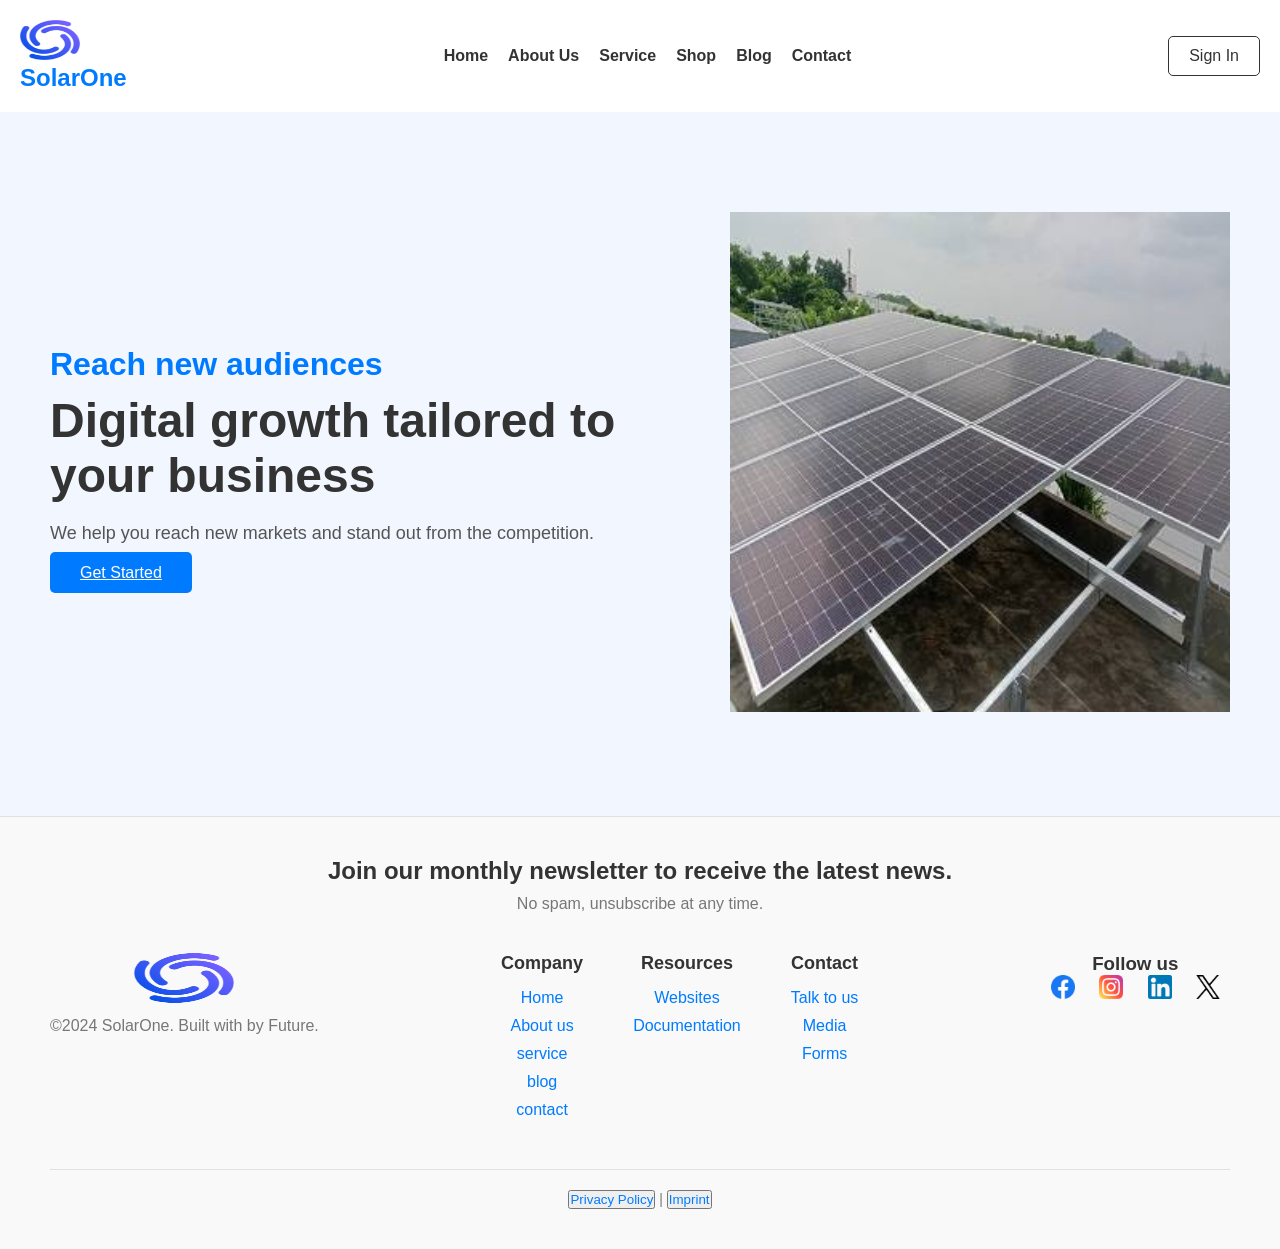
<file: index.html>
<!DOCTYPE html>
<html lang="en">

  <meta name="google-site-verification" content="FW7rcxi_mwc3X5nxhlJqMHrgi2c0XjySaZqLthbYjjE" />
<meta name="google-site-verification" content="ad5xSF75uh-eU1Bq95IE2SqvErlO_qvwZWoad6x56-o" />
  <meta name="geo.region" content="IN-TG" />
  <meta name="geo.placename" content="Kothagudem" />
  <meta name="geo.position" content="17.554019;80.617638" />
  <meta name="ICBM" content="17.554019, 80.617638" />
  <meta name="author" content="Eslavath Narasimha Naik" />
    <meta charset="UTF-8">
    <meta name="viewport" content="width=device-width, initial-scale=1.0">
    <title>SolarOne - Digital Growth</title>
    <link rel="stylesheet" href="over.css">
</head>
<body>
    <!-- Header Section -->
    <header>
        <div class="logo">
            <img src="loge1.png" alt="loge solarone" width="60" height="40">
             <h1>SolarOne</h1>
        </div>
        <nav>
            <ul>
                <li><a href="home.html">Home</a></li>
                <li><a href="about.html">About Us</a></li>
                <li><a href="service.html">Service</a></li>
                <li><a href="shop.html">Shop</a></li>
                 <li><a href="blog.html">Blog</a></li>
                <li><a href="contact.html">Contact</a></li>

            </ul>
        </nav>
        <div class="auth-buttons">
            <div class="auth-buttons">
                <a href="login1.html" class="sign-in">Sign In</a>
            </div>
            
        </div>
        
    </header>

    <!-- Hero Section -->
    <section class="hero">
        <div class="hero-text">
            <h2>Reach new audiences</h2>
            <h1>Digital growth tailored to your business</h1>
            <p>We help you reach new markets and stand out from the competition.</p>
            <a href="mailto:narasimhanaik591@gmail.com" class="get-started-hero">Get Started</a>
        </div> 
        <div class="hero-image">
            <img src="loge1.jpg" alt="Sample Image" width="500" height="500">

        </div>
    </section>

    <script src="over.js"></script>
</body>
</html>
<!-- Footer Section -->
<footer>
    <div class="newsletter">
        <h2>Join our monthly newsletter to receive the latest news.</h2>
        <p>No spam, unsubscribe at any time.</p>
    </div>
    
    <div class="footer-content">
        <div class="footer-logo">
          <img  src="loge1.png" alt="SolarOne Logo" width="100" height="50"> 
            <p>©2024 SolarOne. Built with by Future.</p>
        </div>

        <div class="footer-links">
            <div class="footer-column">
                <h3>Company</h3>
                <ul>
                    <li><a href="home.html">Home</a></li>
                    <li><a href="about.html">About us</a></li>
                    <li><a href="service.html">service</a></li>
                    <li><a href="blog.html">blog</a></li>
                    <li><a href="contact.html">contact</a></li>


                </ul>
            </div>
            <div class="footer-column">
                <h3>Resources</h3>
                <ul>
                    <li><a href="#">Websites</a></li>
                    <li><a href="#">Documentation</a></li>
                </ul>
            </div>
            <div class="footer-column">
                <h3>Contact</h3>
                <ul>
                    <li><a href="#">Talk to us</a></li>
                    <li><a href="#">Media</a></li>
                    <li><a href="#">Forms</a></li>
                </ul>
            </div>
        </div>

        <div class="social-media">
            <h3>Follow us</h3>
            <a href="https://www.facebook.com/narasimhanayak.eslavath"><img src="facebook.png" alt="facebook"></a>
            <a href="https://www.instagram.com/narasimhanaik295?igsh=OHlxOG1lbjJvNXQw"><img src="instagram.png" alt="Instagram"></a>
            <a href="https://www.linkedin.com/in/eslavath-narasimha-naik-59615a279?utm_source=share&utm_campaign=share_via&utm_content=profile&utm_medium=android_app"><img src="linkedin.png" alt="linkedin"></a>
            <a href="https://twitter.com/Narasim68390163?t=jYxOWcPOPUk9outw2LcN2g&s=08"><img src="twitter.png" alt="twitter"></a>
        </div>
    </div>

    <div class="footer-bottom">
       <button><a href="policy.html">Privacy Policy</a></button> | <button><a href="imprint.html">Imprint</a></button>
    </div>
</footer>
</file>
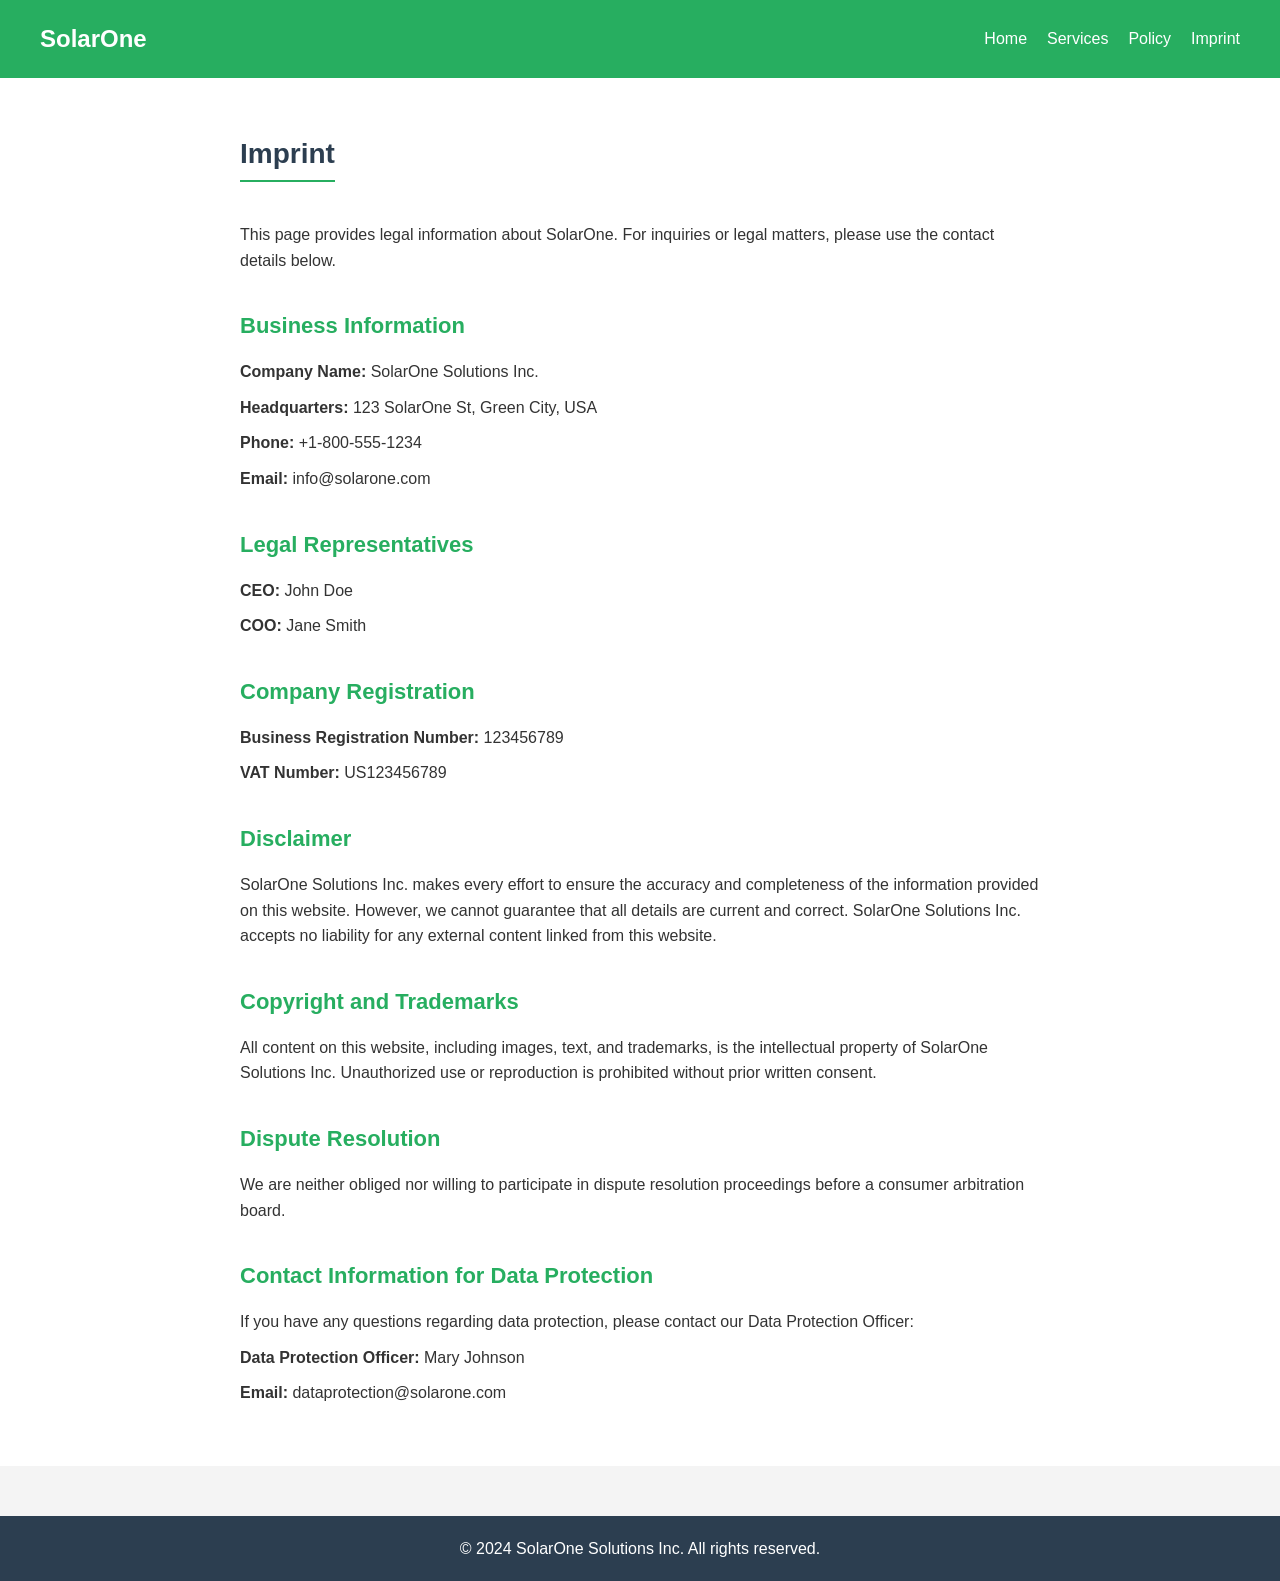
<file: imprint.html>
<!DOCTYPE html>
<html lang="en">

  <meta name="google-site-verification" content="FW7rcxi_mwc3X5nxhlJqMHrgi2c0XjySaZqLthbYjjE" />
<meta name="google-site-verification" content="ad5xSF75uh-eU1Bq95IE2SqvErlO_qvwZWoad6x56-o" />
  <meta name="geo.region" content="IN-TG" />
  <meta name="geo.placename" content="Kothagudem" />
  <meta name="geo.position" content="17.554019;80.617638" />
  <meta name="ICBM" content="17.554019, 80.617638" />
  <meta name="author" content="Eslavath Narasimha Naik" />
    <meta charset="UTF-8">
    <meta name="viewport" content="width=device-width, initial-scale=1.0">
    <title>Imprint - SolarOne</title>
    <link rel="stylesheet" href="imprint.css">
</head>
<body>

    <!-- Navbar -->
    <nav>
        <div class="navbar">
          <h1 class="navbar-title">SolarOne</h1>
          <ul class="navbar-links">
            <li><a href="over.html">Home</a></li>
            <li><a href="service.html">Services</a></li>
            <li><a href="policy.html">Policy</a></li>
            <li><a href="imprint.html">Imprint</a></li>
          </ul>
        </div>
      </nav>
      
      </div>
      
    <!-- Imprint Section -->
    <section class="imprint-section">
        <div class="container">
            <h2>Imprint</h2>
            <p>This page provides legal information about SolarOne. For inquiries or legal matters, please use the contact details below.</p>

            <h3>Business Information</h3>
            <p><strong>Company Name:</strong> SolarOne Solutions Inc.</p>
            <p><strong>Headquarters:</strong> 123 SolarOne St, Green City, USA</p>
            <p><strong>Phone:</strong> +1-800-555-1234</p>
            <p><strong>Email:</strong> info@solarone.com</p>

            <h3>Legal Representatives</h3>
            <p><strong>CEO:</strong> John Doe</p>
            <p><strong>COO:</strong> Jane Smith</p>

            <h3>Company Registration</h3>
            <p><strong>Business Registration Number:</strong> 123456789</p>
            <p><strong>VAT Number:</strong> US123456789</p>

            <h3>Disclaimer</h3>
            <p>SolarOne Solutions Inc. makes every effort to ensure the accuracy and completeness of the information provided on this website. However, we cannot guarantee that all details are current and correct. SolarOne Solutions Inc. accepts no liability for any external content linked from this website.</p>

            <h3>Copyright and Trademarks</h3>
            <p>All content on this website, including images, text, and trademarks, is the intellectual property of SolarOne Solutions Inc. Unauthorized use or reproduction is prohibited without prior written consent.</p>

            <h3>Dispute Resolution</h3>
            <p>We are neither obliged nor willing to participate in dispute resolution proceedings before a consumer arbitration board.</p>

            <h3>Contact Information for Data Protection</h3>
            <p>If you have any questions regarding data protection, please contact our Data Protection Officer:</p>
            <p><strong>Data Protection Officer:</strong> Mary Johnson</p>
            <p><strong>Email:</strong> dataprotection@solarone.com</p>

        </div>
    </section>

    <!-- Footer -->
    <footer>
        <div class="container">
            <p>&copy; 2024 SolarOne Solutions Inc. All rights reserved.</p>
        </div>
    </footer>

</body>
</html>
</file>
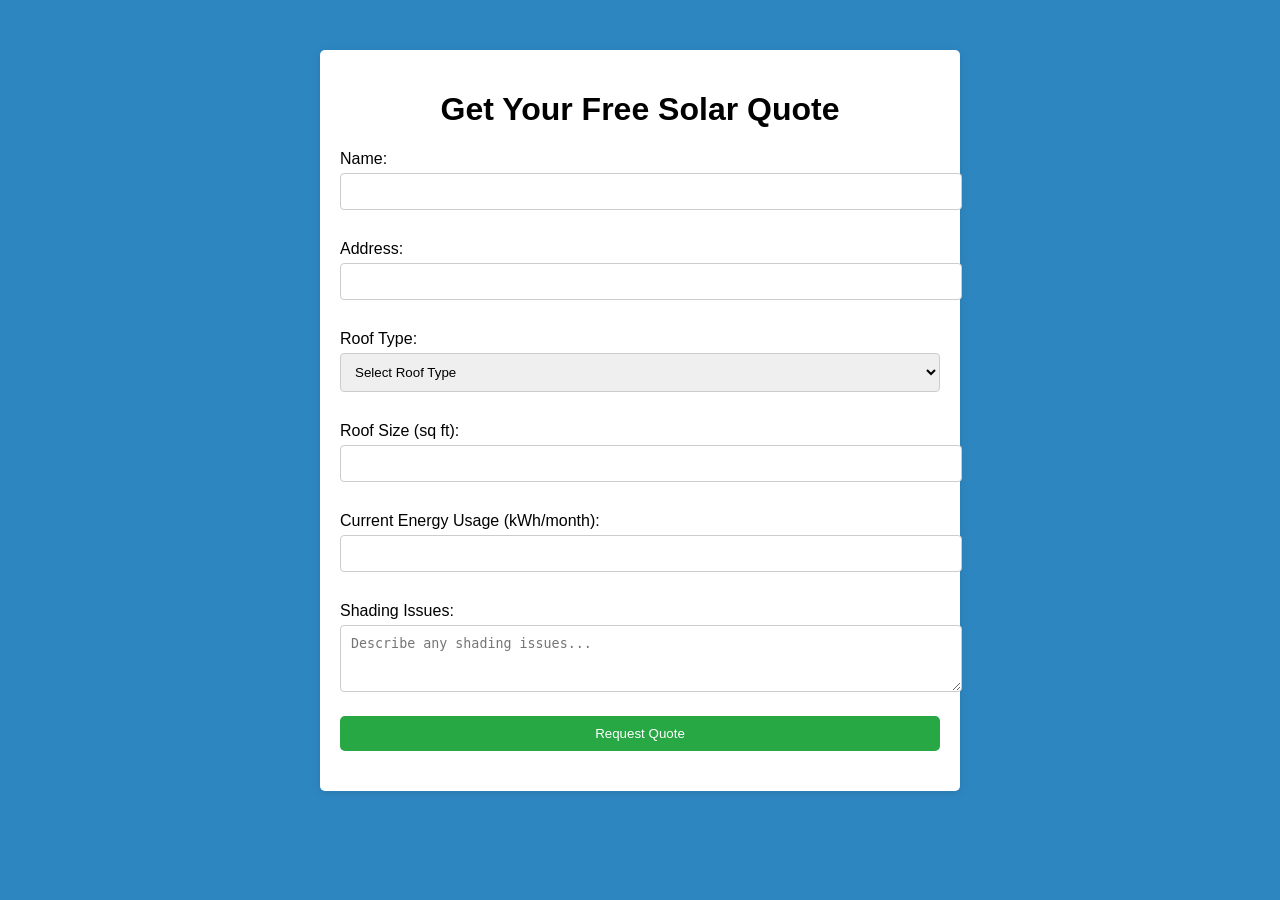
<file: quote.html>
<!DOCTYPE html>
<html lang="en">

  <meta name="google-site-verification" content="FW7rcxi_mwc3X5nxhlJqMHrgi2c0XjySaZqLthbYjjE" />
<meta name="google-site-verification" content="ad5xSF75uh-eU1Bq95IE2SqvErlO_qvwZWoad6x56-o" />
  <meta name="geo.region" content="IN-TG" />
  <meta name="geo.placename" content="Kothagudem" />
  <meta name="geo.position" content="17.554019;80.617638" />
  <meta name="ICBM" content="17.554019, 80.617638" />
  <meta name="author" content="Eslavath Narasimha Naik" />
    <meta charset="UTF-8">
    <meta name="viewport" content="width=device-width, initial-scale=1.0">
    <title>Solar Quote Request</title>
    <link rel="stylesheet" href="quote.css">
</head>
<body>
    <div class="container">
        <h1>Get Your Free Solar Quote</h1>
        <form id="quoteForm">
            <label for="name">Name:</label>
            <input type="text" id="name" required>

            <label for="address">Address:</label>
            <input type="text" id="address" required>

            <label for="roofType">Roof Type:</label>
            <select id="roofType" required>
                <option value="">Select Roof Type</option>
                <option value="flat">Flat</option>
                <option value="sloped">Sloped</option>
                <option value="gable">Gable</option>
                <option value="hip">Hip</option>
            </select>

            <label for="roofSize">Roof Size (sq ft):</label>
            <input type="number" id="roofSize" required>

            <label for="energyUsage">Current Energy Usage (kWh/month):</label>
            <input type="number" id="energyUsage" required>

            <label for="shadingIssues">Shading Issues:</label>
            <textarea id="shadingIssues" rows="3" placeholder="Describe any shading issues..."></textarea>

            <button type="submit">Request Quote</button>
        </form>
        <div id="responseMessage"></div>
    </div>
    <script src="quote.js"></script>
</body>
</html>
</file>
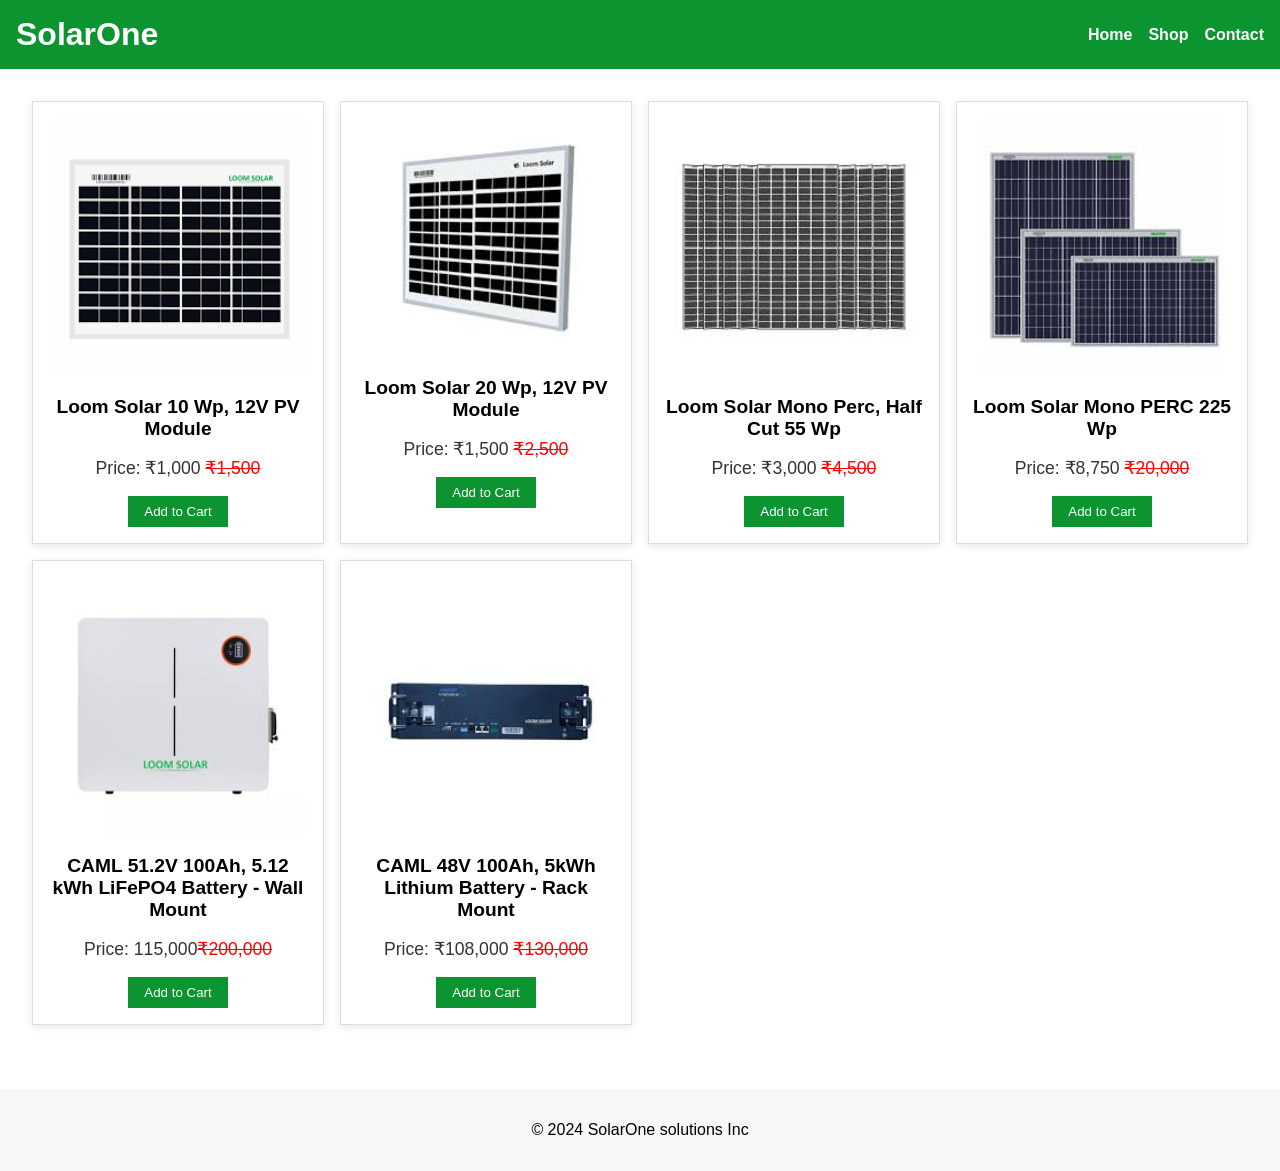
<file: shop.html>
<!DOCTYPE html>
<html lang="en">

  <meta name="google-site-verification" content="FW7rcxi_mwc3X5nxhlJqMHrgi2c0XjySaZqLthbYjjE" />
<meta name="google-site-verification" content="ad5xSF75uh-eU1Bq95IE2SqvErlO_qvwZWoad6x56-o" />
  <meta name="geo.region" content="IN-TG" />
  <meta name="geo.placename" content="Kothagudem" />
  <meta name="geo.position" content="17.554019;80.617638" />
  <meta name="ICBM" content="17.554019, 80.617638" />
  <meta name="author" content="Eslavath Narasimha Naik" />
    <meta charset="UTF-8">
    <meta name="viewport" content="width=device-width, initial-scale=1.0">
    <title>Solar Products Shop</title>
    <link rel="stylesheet" href="shop.css">
</head>
<body>
    <header>
       
        <h1>SolarOne</h1>
        <nav>
            <ul>
                <li><a href="home.html">Home</a></li>
                <li><a href="shop.html">Shop</a></li>
                <li><a href="contact.html">Contact</a></li>
            </ul>
        </nav>
    </header>

    <section class="product-grid">
        <div class="product">
            <img src="download1.png" alt="Solar Panel 1">
            <h2>Loom Solar 10 Wp, 12V PV Module</h2>
            <p>Price: ₹1,000 <del>₹1,500</del></p>
            <button>Add to Cart</button>
        </div>
        <div class="product">
            <img src="download 2.jpeg" alt="Solar Panel 2">
            <h2>Loom Solar 20 Wp, 12V PV Module</h2>
            <p>Price: ₹1,500 <del>₹2,500</del></p>
            <button>Add to Cart</button>
        </div>
        <div class="product">
            <img src="download 5.jpeg" alt="Solar Panel 3">
            <h2>Loom Solar Mono Perc, Half Cut 55 Wp</h2>
            <p>Price: ₹3,000 <del>₹4,500</del></p>
            <button>Add to Cart</button>
        </div>
        <div class="product">
            <img src="download6.jpeg" alt="Solar Panel 4">
            <h2>Loom Solar Mono PERC 225 Wp</h2>
            <p>Price: ₹8,750 <del>₹20,000</del></p>
            <button>Add to Cart</button>
        </div>
        <div class="product">
            <img src="download9.jpeg" alt="Solar Panel 5">
            <h2>CAML 51.2V 100Ah, 5.12 kWh LiFePO4 Battery - Wall Mount</h2>
            <p>Price: 115,000<del>₹200,000</del></p>
            <button>Add to Cart</button>
        </div>
        <div class="product">
            <img src="download10.jpeg" alt="Solar Panel 6">
            <h2>CAML 48V 100Ah, 5kWh Lithium Battery - Rack Mount</h2>
            <p>Price: ₹108,000 <del>₹130,000</del></p>
            <button>Add to Cart</button>
        </div>
    </section>

    <footer>
        <p>© 2024 SolarOne solutions Inc</p>
    </footer>
    <script src="shop.js"></script>
</body>
</html>
</file>
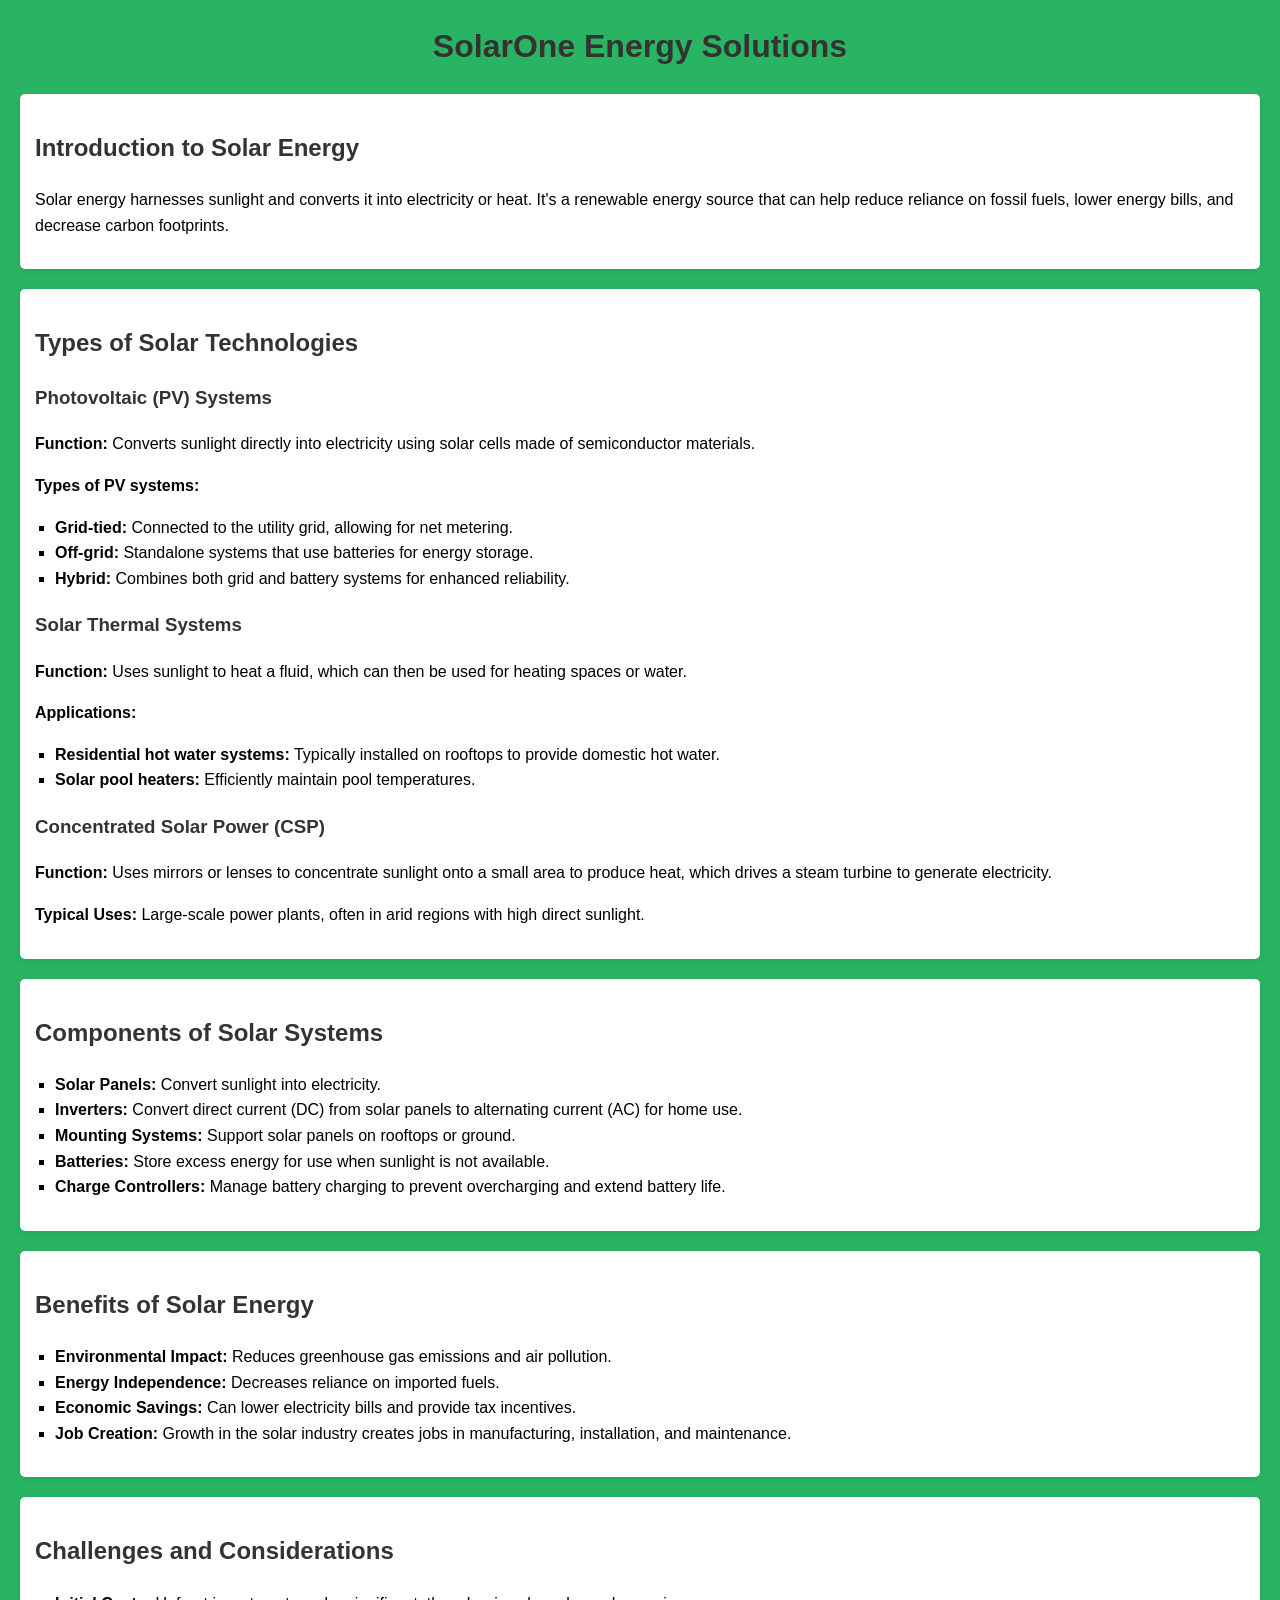
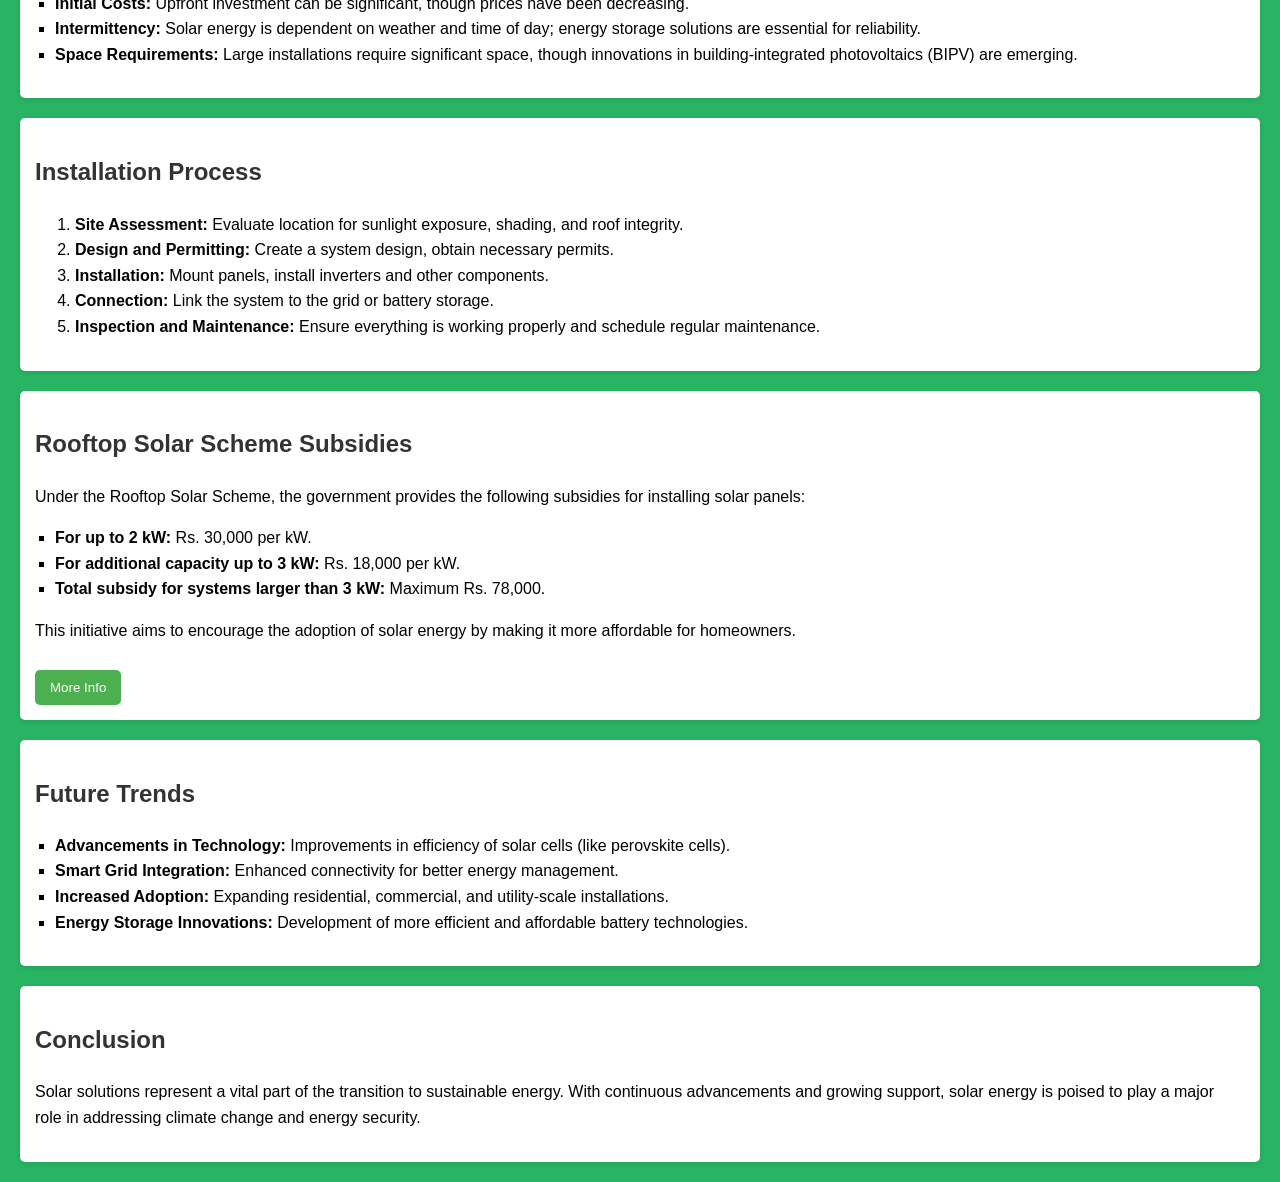
<file: sol.html>
<!DOCTYPE html>
<html lang="en">

  <meta name="google-site-verification" content="FW7rcxi_mwc3X5nxhlJqMHrgi2c0XjySaZqLthbYjjE" />
<meta name="google-site-verification" content="ad5xSF75uh-eU1Bq95IE2SqvErlO_qvwZWoad6x56-o" />
  <meta name="geo.region" content="IN-TG" />
  <meta name="geo.placename" content="Kothagudem" />
  <meta name="geo.position" content="17.554019;80.617638" />
  <meta name="ICBM" content="17.554019, 80.617638" />
  <meta name="author" content="Eslavath Narasimha Naik" />
    <meta charset="UTF-8">
    <meta name="viewport" content="width=device-width, initial-scale=1.0">
    <title>SolarOne Energy Solutions</title>
    <style>
        body {
            font-family: Arial, sans-serif;
            line-height: 1.6;
            margin: 20px;
            background-color: #28b463;
        }
        h1, h2, h3 {
            color: #333;
        }
        h1 {
            text-align: center;
        }
        section {
            margin-bottom: 20px;
            padding: 15px;
            background: #fff;
            border-radius: 5px;
            box-shadow: 0 2px 5px rgba(0,0,0,0.1);
        }
        ul {
            list-style-type: square;
            padding-left: 20px;
        }
        button {
            padding: 10px 15px;
            background-color: #4CAF50;
            color: white;
            border: none;
            border-radius: 5px;
            cursor: pointer;
            margin-top: 10px;
        }
        button:hover {
            background-color: #45a049;
        }
        #additionalInfo {
            display: none;
            margin-top: 15px;
            padding: 10px;
            background: #e7f3fe;
            border-left: 6px solid #2196F3;
        }

       
       
        
        
    </style>
</head>
<body>

<h1>SolarOne Energy Solutions</h1>

<section>
    <h2> Introduction to Solar Energy</h2>
    <p>Solar energy harnesses sunlight and converts it into electricity or heat. It's a renewable energy source that can help reduce reliance on fossil fuels, lower energy bills, and decrease carbon footprints.</p>
</section>

<section>
    <h2> Types of Solar Technologies</h2>
    
    <h3> Photovoltaic (PV) Systems</h3>
    <p><strong>Function:</strong> Converts sunlight directly into electricity using solar cells made of semiconductor materials.</p>
    <p><strong>Types of PV systems:</strong></p>
    <ul>
        <li><strong>Grid-tied:</strong> Connected to the utility grid, allowing for net metering.</li>
        <li><strong>Off-grid:</strong> Standalone systems that use batteries for energy storage.</li>
        <li><strong>Hybrid:</strong> Combines both grid and battery systems for enhanced reliability.</li>
    </ul>
    
    <h3>Solar Thermal Systems</h3>
    <p><strong>Function:</strong> Uses sunlight to heat a fluid, which can then be used for heating spaces or water.</p>
    <p><strong>Applications:</strong></p>
    <ul>
        <li><strong>Residential hot water systems:</strong> Typically installed on rooftops to provide domestic hot water.</li>
        <li><strong>Solar pool heaters:</strong> Efficiently maintain pool temperatures.</li>
    </ul>
    
    <h3>Concentrated Solar Power (CSP)</h3>
    <p><strong>Function:</strong> Uses mirrors or lenses to concentrate sunlight onto a small area to produce heat, which drives a steam turbine to generate electricity.</p>
    <p><strong>Typical Uses:</strong> Large-scale power plants, often in arid regions with high direct sunlight.</p>
</section>

<section>
    <h2> Components of Solar Systems</h2>
    <ul>
        <li><strong>Solar Panels:</strong> Convert sunlight into electricity.</li>
        <li><strong>Inverters:</strong> Convert direct current (DC) from solar panels to alternating current (AC) for home use.</li>
        <li><strong>Mounting Systems:</strong> Support solar panels on rooftops or ground.</li>
        <li><strong>Batteries:</strong> Store excess energy for use when sunlight is not available.</li>
        <li><strong>Charge Controllers:</strong> Manage battery charging to prevent overcharging and extend battery life.</li>
    </ul>
</section>

<section>
    <h2> Benefits of Solar Energy</h2>
    <ul>
        <li><strong>Environmental Impact:</strong> Reduces greenhouse gas emissions and air pollution.</li>
        <li><strong>Energy Independence:</strong> Decreases reliance on imported fuels.</li>
        <li><strong>Economic Savings:</strong> Can lower electricity bills and provide tax incentives.</li>
        <li><strong>Job Creation:</strong> Growth in the solar industry creates jobs in manufacturing, installation, and maintenance.</li>
    </ul>
</section>

<section>
    <h2> Challenges and Considerations</h2>
    <ul>
        <li><strong>Initial Costs:</strong> Upfront investment can be significant, though prices have been decreasing.</li>
        <li><strong>Intermittency:</strong> Solar energy is dependent on weather and time of day; energy storage solutions are essential for reliability.</li>
        <li><strong>Space Requirements:</strong> Large installations require significant space, though innovations in building-integrated photovoltaics (BIPV) are emerging.</li>
    </ul>
</section>

<section>
    <h2> Installation Process</h2>
    <ol>
        <li><strong>Site Assessment:</strong> Evaluate location for sunlight exposure, shading, and roof integrity.</li>
        <li><strong>Design and Permitting:</strong> Create a system design, obtain necessary permits.</li>
        <li><strong>Installation:</strong> Mount panels, install inverters and other components.</li>
        <li><strong>Connection:</strong> Link the system to the grid or battery storage.</li>
        <li><strong>Inspection and Maintenance:</strong> Ensure everything is working properly and schedule regular maintenance.</li>
    </ol>
</section>

<section>
    <h2> Rooftop Solar Scheme Subsidies</h2>
    <p>Under the Rooftop Solar Scheme, the government provides the following subsidies for installing solar panels:</p>
    <ul>
        <li><strong>For up to 2 kW:</strong> Rs. 30,000 per kW.</li>
        <li><strong>For additional capacity up to 3 kW:</strong> Rs. 18,000 per kW.</li>
        <li><strong>Total subsidy for systems larger than 3 kW:</strong> Maximum Rs. 78,000.</li>
    </ul>
    <p>This initiative aims to encourage the adoption of solar energy by making it more affordable for homeowners.</p>
    <button onclick="toggleAdditionalInfo()">More Info</button>
    <div id="additionalInfo">
        <p>These subsidies are designed to make solar power installations more accessible, enabling households to contribute to renewable energy goals and reduce their electricity costs.</p>
    </div>
</section>

<section>
    <h2> Future Trends</h2>
    <ul>
        <li><strong>Advancements in Technology:</strong> Improvements in efficiency of solar cells (like perovskite cells).</li>
        <li><strong>Smart Grid Integration:</strong> Enhanced connectivity for better energy management.</li>
        <li><strong>Increased Adoption:</strong> Expanding residential, commercial, and utility-scale installations.</li>
        <li><strong>Energy Storage Innovations:</strong> Development of more efficient and affordable battery technologies.</li>
    </ul>
</section>

<section>
    <h2> Conclusion</h2>
    <p>Solar solutions represent a vital part of the transition to sustainable energy. With continuous advancements and growing support, solar energy is poised to play a major role in addressing climate change and energy security.</p>
</section>

<script>
    function toggleAdditionalInfo() {
        const infoDiv = document.getElementById('additionalInfo');
        if (infoDiv.style.display === 'none' || infoDiv.style.display === '') {
            infoDiv.style.display = 'block';
        } else {
            infoDiv.style.display = 'none';
        }
    }
</script>

</body>
</html>
</file>
<file: over.css>
/* General Reset */
* {
    margin: 0;
    padding: 0;
    box-sizing: border-box;
}

/* Body Styling */
body {
    font-family: Arial, sans-serif;
    background-color: #f9f9f9;
    color: #333;
    padding: 0;
    margin: 0;
}

/* Header Styling */
header {
    display: flex;
    justify-content: space-between;
    align-items: center;
    padding: 20px;
    background-color: white;
    box-shadow: 0 2px 4px rgba(0, 0, 0, 0.1);
}

header .logo h1 {
    font-size: 24px;
    color: #007bff;
}

nav ul {
    list-style: none;
    display: flex;
    gap: 20px;
}

nav ul li a {
    text-decoration: none;
    color: #333;
    font-weight: bold;
}

.auth-buttons {
    display: flex;
    gap: 15px;
}

.auth-buttons .sign-in, .auth-buttons .get-started {
    padding: 10px 20px;
    border: none;
    border-radius: 5px;
    cursor: pointer;
}

.auth-buttons .sign-in {
    background-color: transparent;
    color: #333;
    border: 1px solid #333;
}

.auth-buttons .get-started {
    background-color: #007bff;
    color: white;
}

.auth-buttons .get-started:hover {
    background-color: #0056b3;
}

/* Hero Section Styling */
.hero {
    display: flex;
    justify-content: space-between;
    align-items: center;
    padding: 100px 50px;
    background-color: #f1f6ff;
}

.hero-text {
    max-width: 50%;
}

.hero-text h1 {
    font-size: 48px;
    color: #333;
    margin-bottom: 20px;
}

.hero-text h2 {
    color: #007bff;
    font-size: 32px;
    margin-bottom: 10px;
}

.hero-text p {
    font-size: 18px;
    color: #555;
    margin-bottom: 20px;
}

.hero-text .get-started-hero {
    padding: 12px 30px;
    background-color: #007bff;
    color: white;
    border: none;
    border-radius: 5px;
    cursor: pointer;
}

.hero-text .get-started-hero:hover {
    background-color: #0056b3;
}

.hero-image img {
    max-width: 100%;
    height: auto;
}

/* Footer Styling */
footer {
    background-color: #f9f9f9;
    padding: 40px 50px;
    text-align: center;
    border-top: 1px solid #e0e0e0;
}

/* Newsletter Section */
.newsletter h2 {
    font-size: 24px;
    margin-bottom: 10px;
    color: #333;
}

.newsletter p {
    font-size: 16px;
    color: #777;
}

/* Footer Content Styling */
.footer-content {
    display: flex;
    justify-content: space-between;
    align-items: flex-start;
    padding: 40px 0;
    border-bottom: 1px solid #e0e0e0;
}

.footer-logo img {
    width: 100px;
}

.footer-logo p {
    margin-top: 10px;
    color: #777;
}

.footer-links {
    display: flex;
    gap: 50px;
}

.footer-column h3 {
    font-size: 18px;
    margin-bottom: 15px;
    color: #333;
}

.footer-column ul {
    list-style: none;
    padding: 0;
}

.footer-column ul li {
    margin-bottom: 10px;
}

.footer-column ul li a {
    text-decoration: none;
    color: #007bff;
    font-size: 16px;
}

.footer-column ul li a:hover {
    text-decoration: underline;
}

/* Social Media Icons */
.social-media a {
    margin: 0 10px;
    display: inline-block;
}

.social-media img {
    width: 24px;
}

/* Footer Bottom Section */
.footer-bottom {
    margin-top: 20px;
    font-size: 14px;
    color: #777;
}

.footer-bottom a {
    text-decoration: none;
    color: #007bff;
}

.footer-bottom a:hover {
    text-decoration: underline;
}

.sign-in {
    display: inline-block; /* Inline block for button-like behavior */
    padding: 10px 20px; /* Padding for button appearance */
    background: #007bff; /* Button color */
    color: white; /* Text color */
    text-decoration: none; /* Remove underline */
    border-radius: 5px; /* Rounded corners */
    border: none; /* Remove border */
    cursor: pointer; /* Pointer cursor on hover */
    text-align: center; /* Center text */
}

.sign-in:hover {
    background: #0056b3; /* Darker color on hover */
}
</file>
<file: imprint.css>
/* General Styles */
body {
    font-family: Arial, sans-serif;
    margin: 0;
    padding: 0;
    background-color: #f4f4f4;
    color: #333;
}

h1, h2, h3 {
    margin: 0;
    padding: 10px 0;
    color: #2c3e50;
}

p {
    line-height: 1.6;
}

/* Navbar Styles */
nav {
    background-color: #27ae60;
    padding: 15px;
    box-shadow: 0px 2px 10px rgba(0, 0, 0, 0.1);
}

.navbar {
    display: flex;
    justify-content: space-between;
    align-items: center;
    max-width: 1200px;
    margin: 0 auto;
}

.navbar-title {
    color: white;
    font-size: 24px;
}

.navbar-links {
    list-style: none;
    display: flex;
    margin: 0;
    padding: 0;
}

.navbar-links li {
    margin-left: 20px;
}

.navbar-links a {
    color: white;
    text-decoration: none;
    font-size: 16px;
    transition: color 0.3s ease;
}

.navbar-links a:hover {
    color: #1abc9c;
}

/* Imprint Section */
.imprint-section {
    background-color: white;
    padding: 50px 0;
}

.container {
    max-width: 800px;
    margin: 0 auto;
    padding: 0 20px;
}

.imprint-section h2 {
    text-align: center;
    margin-bottom: 30px;
    font-size: 28px;
    border-bottom: 2px solid #27ae60;
    display: inline-block;
    padding-bottom: 10px;
}

.imprint-section p {
    margin: 10px 0;
}

.imprint-section h3 {
    margin-top: 30px;
    font-size: 22px;
    color: #27ae60;
}

/* Footer Styles */
footer {
    background-color: #2c3e50;
    color: white;
    padding: 20px 0;
    text-align: center;
    margin-top: 50px;
}

footer p {
    margin: 0;
}
</file>
<file: quote.css>
body {
    font-family: Arial, sans-serif;
    background-color: #2e86c1;
    margin: 0;
    padding: 0;
}

.container {
    max-width: 600px;
    margin: 50px auto;
    padding: 20px;
    background: #fff;
    border-radius: 5px;
    box-shadow: 0 2px 10px rgba(0, 0, 0, 0.1);
}

h1 {
    text-align: center;
}

label {
    display: block;
    margin: 10px 0 5px;
}

input, select, textarea {
    width: 100%;
    padding: 10px;
    margin-bottom: 20px;
    border: 1px solid #ccc;
    border-radius: 4px;
}

button {
    width: 100%;
    padding: 10px;
    background-color: #28a745;
    color: white;
    border: none;
    border-radius: 5px;
    cursor: pointer;
}

button:hover {
    background-color: #218838;
}

#responseMessage {
    text-align: center;
    margin-top: 20px;
}
</file>
<file: shop.css>
/* shop.css */

/* Modal styling */
.modal {
    display: none; /* Hidden by default */
    position: fixed; /* Stay in place */
    z-index: 1; /* Sit on top */
    left: 0;
    top: 0;
    width: 100%; /* Full width */
    height: 100%; /* Full height */
    background-color: rgba(0, 0, 0, 0.8); /* Black with opacity */
}

.modal-content {
    margin: 15% auto;
    display: block;
    max-width: 80%;
    max-height: 80%;
}

/* Close button */
.close {
    position: absolute;
    top: 20px;
    right: 35px;
    color: #fff;
    font-size: 40px;
    font-weight: bold;
    cursor: pointer;
}

.close:hover,
.close:focus {
    color: #f44336;
}

/* Product grid styling */
.product-grid {
    display: grid;
    grid-template-columns: repeat(auto-fill, minmax(250px, 1fr));
    gap: 20px;
    padding: 20px;
}

.product {
    text-align: center;
    border: 1px solid #ccc;
    padding: 20px;
    background-color: #fff;
    box-shadow: 0 2px 8px rgba(0, 0, 0, 0.1);
}

.product img {
    width: 100%;
    height: auto;
    cursor: pointer; /* Makes the image look clickable */
}

body {
    font-family: Arial, sans-serif;
    margin: 0;
    padding: 0;
}

header {
    background-color: #0c9430;
    color: white;
    padding: 1rem;
    display: flex;
    justify-content: space-between;
    align-items: center;
}

header h1 {
    margin: 0;
}

nav ul {
    list-style: none;
    display: flex;
    gap: 1rem;
    margin: 0;
}

nav a {
    color: white;
    text-decoration: none;
    font-weight: bold;
}

.product-grid {
    display: grid;
    grid-template-columns: repeat(4, 1fr);
    gap: 1rem;
    padding: 2rem;
}

.product {
    border: 1px solid #ddd;
    padding: 1rem;
    text-align: center;
}

.product img {
    max-width: 100%;
    height: auto;
}

.product h2 {
    font-size: 1.2rem;
}

.product p {
    font-size: 1.1rem;
    color: #333;
}

.product del {
    color: red;
}

button {
    background-color: #0c9430;
    color: white;
    border: none;
    padding: 0.5rem 1rem;
    cursor: pointer;
}

button:hover {
    background-color: #0a7a26;
}

footer {
    text-align: center;
    padding: 1rem;
    background-color: #f8f8f8;
    margin-top: 2rem;
}
</file>
